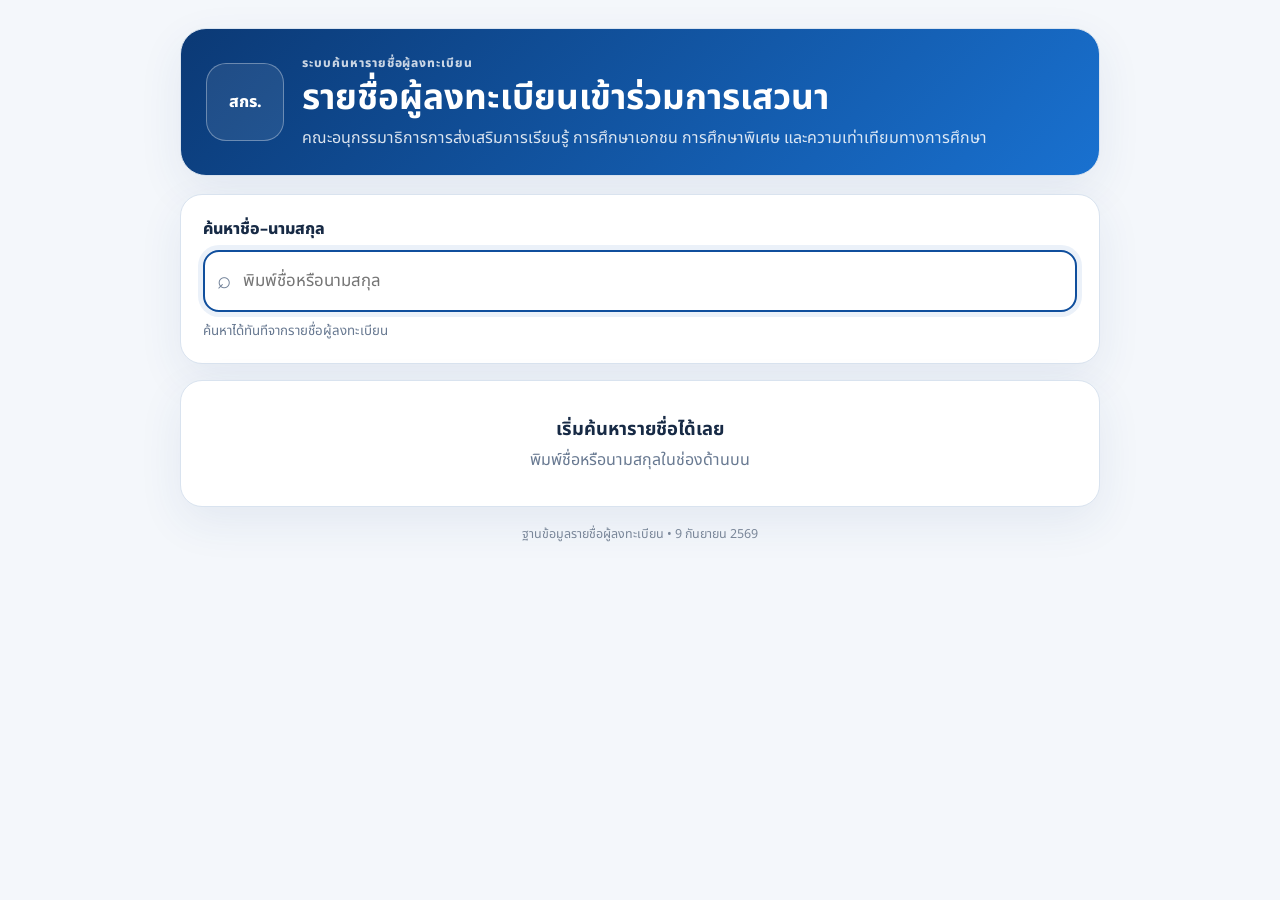
<file: skr/index.html>
<!doctype html><html lang="th"><head><meta charset="UTF-8"><meta name="viewport" content="width=device-width,initial-scale=1"><title>ค้นหารายชื่อผู้ลงทะเบียน</title><link rel="preconnect" href="https://fonts.googleapis.com"><link rel="preconnect" href="https://fonts.gstatic.com" crossorigin><link href="https://fonts.googleapis.com/css2?family=Noto+Sans+Thai:wght@400;500;600;700;800&display=swap" rel="stylesheet"><link rel="stylesheet" href="style.css"></head><body><main class="shell"><header><div class="mark">สกร.</div><div><div class="eyebrow">ระบบค้นหารายชื่อผู้ลงทะเบียน</div><h1>รายชื่อผู้ลงทะเบียนเข้าร่วมการเสวนา</h1><p>คณะอนุกรรมาธิการการส่งเสริมการเรียนรู้ การศึกษาเอกชน การศึกษาพิเศษ และความเท่าเทียมทางการศึกษา</p></div></header><section class="search"><label for="q">ค้นหาชื่อ–นามสกุล</label><div class="input"><span>⌕</span><input id="q" type="search" placeholder="พิมพ์ชื่อหรือนามสกุล" autocomplete="off"><button id="clear" hidden>ล้าง</button></div><small>ค้นหาได้ทันทีจากรายชื่อผู้ลงทะเบียน</small></section><section id="status" class="status"><b>เริ่มค้นหารายชื่อได้เลย</b><span>พิมพ์ชื่อหรือนามสกุลในช่องด้านบน</span></section><section id="results" hidden><div class="head"><div><div class="eyebrow dark">ผลการค้นหา</div><h2 id="title"></h2></div><span id="count" class="pill"></span></div><div id="list"></div></section><footer>ฐานข้อมูลรายชื่อผู้ลงทะเบียน • 9 กันยายน 2569</footer></main><script src="app.js"></script></body></html>
</file>
<file: skr/style.css>
body{margin:0;background:#f4f7fb;font-family:"Noto Sans Thai",sans-serif;color:#172a45}.shell{width:min(920px,calc(100% - 24px));margin:auto;padding:28px 0}header,.search,.status,.head,.card{background:#fff;border:1px solid #d9e3ef;box-shadow:0 15px 45px #224a8215}header{display:flex;gap:18px;align-items:center;padding:25px;border-radius:26px;color:#fff;background:linear-gradient(135deg,#0b3975,#1971d0)}.mark{width:76px;height:76px;flex:0 0 76px;border:1px solid #ffffff55;border-radius:20px;display:grid;place-items:center;background:#ffffff16;font-weight:800}.eyebrow{font-size:.75rem;font-weight:800;letter-spacing:.08em;opacity:.78}h1{font-size:clamp(1.45rem,4vw,2.2rem);line-height:1.25;margin:5px 0}header p{margin:0;color:#ffffffd9}.search{margin-top:18px;padding:22px;border-radius:22px}.search label{display:block;font-weight:800;margin-bottom:9px}.input{display:flex;align-items:center;gap:10px;background:#fff;border:2px solid #cbd9e8;border-radius:16px;min-height:58px;padding:0 12px}.input:focus-within{border-color:#104f9d;box-shadow:0 0 0 5px #1259b215}.input span{font-size:1.5rem;color:#718198}.input input{flex:1;min-width:0;border:0;outline:0;font:inherit;font-size:1.05rem}.input button{border:0;border-radius:9px;padding:7px 10px;font-family:inherit;cursor:pointer}.search small{display:block;color:#687991;margin-top:9px}.status{margin-top:16px;padding:34px;text-align:center;border-radius:22px}.status b,.status span{display:block}.status b{font-size:1.15rem}.status span{color:#687991;margin-top:5px}.head{margin-top:16px;padding:17px 19px;border-radius:19px;display:flex;justify-content:space-between;align-items:center;gap:12px}.head h2{margin:2px 0;font-size:1.2rem}.pill{background:#eaf3ff;color:#0b3975;padding:7px 11px;border-radius:999px;font-weight:800;white-space:nowrap}#list{display:grid;gap:11px;margin-top:11px}.card{border-radius:18px;padding:17px;display:flex;gap:14px}.rank{width:42px;height:42px;flex:0 0 42px;border-radius:13px;background:#edf4fd;color:#104f9d;display:grid;place-items:center;font-weight:800}.card h3{margin:0;font-size:1.05rem}.position{color:#687991;font-size:.9rem;margin-top:4px;white-space:pre-line}footer{text-align:center;color:#7a8799;font-size:.78rem;padding:18px 0}@media(max-width:600px){.shell{padding-top:10px}header{padding:19px}.mark{width:60px;height:60px;flex-basis:60px;border-radius:17px}}
</file>
